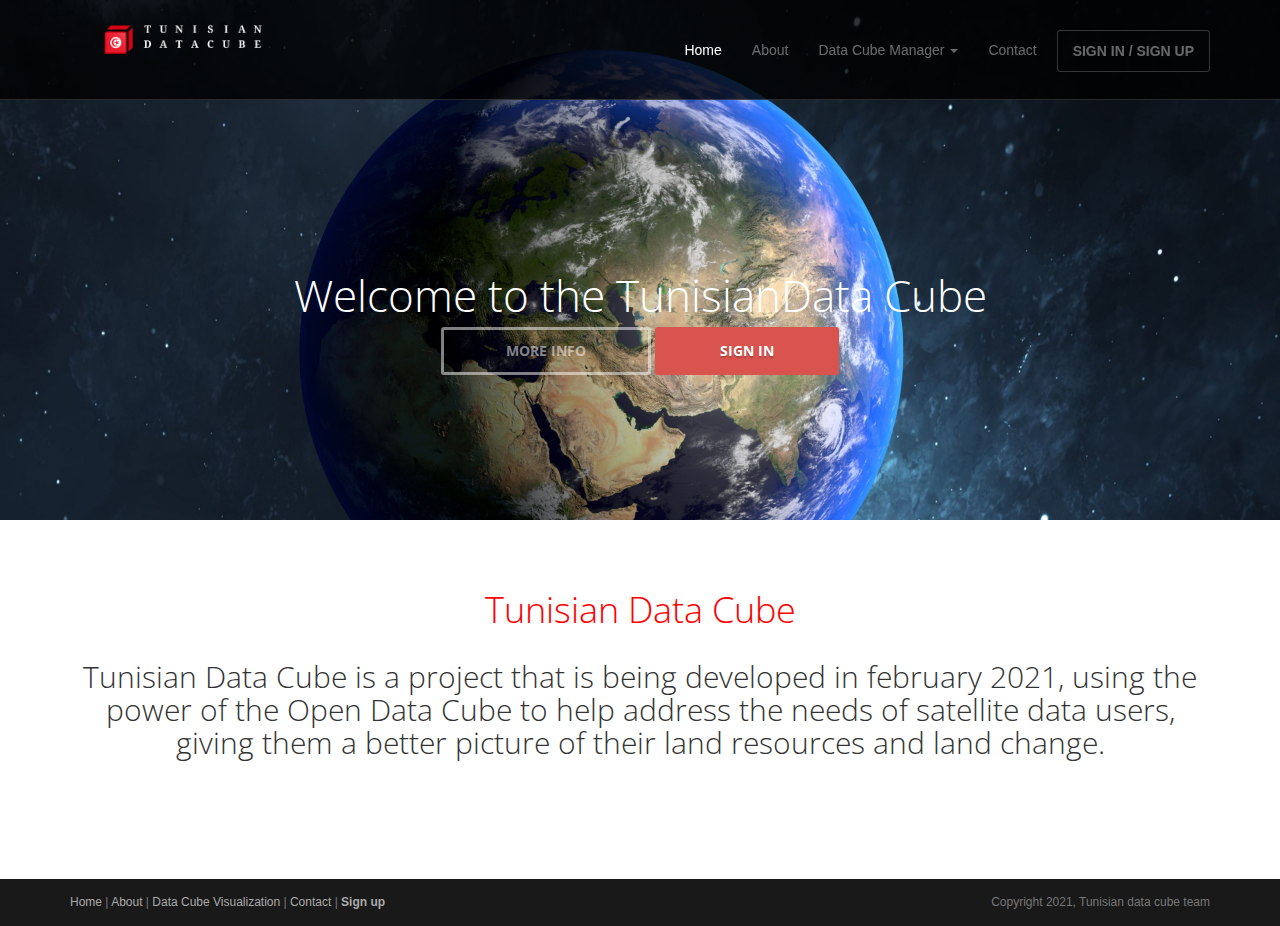
<file: index.html>
<!DOCTYPE html>
<html lang="en">
<head>
	<meta charset="utf-8">
	<meta name="viewport"    content="width=device-width, initial-scale=1.0">
	<meta name="description" content="">
	<meta name="author"      content="Sergey Pozhilov (GetTemplate.com)">
	
	<title>Tunisian data cube </title>

	<link rel="shortcut icon" href="assets/images/gt_favicon.png">
	
	<link rel="stylesheet" media="screen" href="http://fonts.googleapis.com/css?family=Open+Sans:300,400,700">
	<link rel="stylesheet" href="assets/css/bootstrap.min.css">
	<link rel="stylesheet" href="assets/css/font-awesome.min.css">

	<!-- Custom styles for our template -->
	<link rel="stylesheet" href="assets/css/bootstrap-theme.css" media="screen" >
	<link rel="stylesheet" href="assets/css/main.css">

	<!-- HTML5 shim and Respond.js IE8 support of HTML5 elements and media queries -->
	<!--[if lt IE 9]>
	<script src="assets/js/html5shiv.js"></script>
	<script src="assets/js/respond.min.js"></script>
	<![endif]-->
</head>

<body class="home">
	<!-- Fixed navbar -->
	<div class="navbar navbar-inverse navbar-fixed-top headroom" >
		<div class="container">
			<div class="navbar-header">
				<!-- Button for smallest screens -->
				<button type="button" class="navbar-toggle" data-toggle="collapse" data-target=".navbar-collapse"><span class="icon-bar"></span> <span class="icon-bar"></span> <span class="icon-bar"></span> </button>
				<a class="navbar-brand" href="index.html"><img src="assets/images/loo.png" style="width:230px"></a>
			</div>
			<div class="navbar-collapse collapse">
				<ul class="nav navbar-nav pull-right">
					<li class="active"><a href="#">Home</a></li>
					<li><a href="about.html">About</a></li>
					<li class="dropdown">
						<a href="#" class="dropdown-toggle" data-toggle="dropdown">Data Cube Manager <b class="caret"></b></a>
						<ul class="dropdown-menu">
							<li><a href="sidebar-left.html">Data Cube Visualization</a></li>
							<li class="active"><a href="sidebar-right.html">Right Sidebar</a></li>
						</ul>
					</li>
					<li><a href="contact.html">Contact</a></li>
					<li><a class="btn" href="signin.html">SIGN IN / SIGN UP</a></li>
				</ul>
			</div><!--/.nav-collapse -->
		</div>
	</div> 
	<!-- /.navbar -->

	<!-- Header -->
	<header id="head">
		<div class="container">
			<div class="row">
				<h1 class="lead">Welcome to the TunisianData Cube </h1>
				<p><a class="btn btn-default btn-lg" role="button" href="about.html">MORE INFO</a> <a class="btn btn-danger btn-lg" role="button" href="signin.html">SIGN IN</a></p>
			</div>
		</div>
	</header>
	<!-- /Header -->

	<!-- Intro -->
	<div class="container text-center">
		<br> <br>
		<h1 class="thinn" color="red">Tunisian Data Cube</h1>
		<h2 class="thin">Tunisian Data Cube is a project that is being developed in february 2021, using the power of the Open Data Cube to help address the needs of satellite data users, giving them a better picture of their land resources and land change.</h2>
	</div>
	<!-- /Intro-->
		
	<!-- Highlights - jumbotron -->
	

	<!-- container -->
	

	<!-- Social links. @TODO: replace by link/instructions in template -->
	<section id="social">
		<div class="container">
			<div class="wrapper clearfix">
				<!-- AddThis Button BEGIN -->
				<div class="addthis_toolbox addthis_default_style">
				<a class="addthis_button_facebook_like" fb:like:layout="button_count"></a>
				<a class="addthis_button_tweet"></a>
				<a class="addthis_button_linkedin_counter"></a>
				<a class="addthis_button_google_plusone" g:plusone:size="medium"></a>
				</div>
				<!-- AddThis Button END -->
			</div>
		</div>
	</section>
	<!-- /social links -->


	<footer id="footer" class="top-space">

		

		<div class="footer2">
			<div class="container">
				<div class="row">
					
					<div class="col-md-6 widget">
						<div class="widget-body">
							<p class="simplenav">
								<a href="#">Home</a> | 
								<a href="about.html">About</a> |
								<a href="sidebar-left.html">Data Cube Visualization</a> |
								<a href="contact.html">Contact</a> |
								<b><a href="signup.html">Sign up</a></b>
							</p>
						</div>
					</div>

					<div class="col-md-6 widget">
						<div class="widget-body">
							<p class="text-right">
								Copyright 2021, Tunisian data cube team
							</p>
						</div>
					</div>

				</div> <!-- /row of widgets -->
			</div>
		</div>

	</footer>	
		




	<!-- JavaScript libs are placed at the end of the document so the pages load faster -->
	<script src="http://ajax.googleapis.com/ajax/libs/jquery/1.10.2/jquery.min.js"></script>
	<script src="http://netdna.bootstrapcdn.com/bootstrap/3.0.0/js/bootstrap.min.js"></script>
	<script src="assets/js/headroom.min.js"></script>
	<script src="assets/js/jQuery.headroom.min.js"></script>
	<script src="assets/js/template.js"></script>
</body>
</html>
</file>
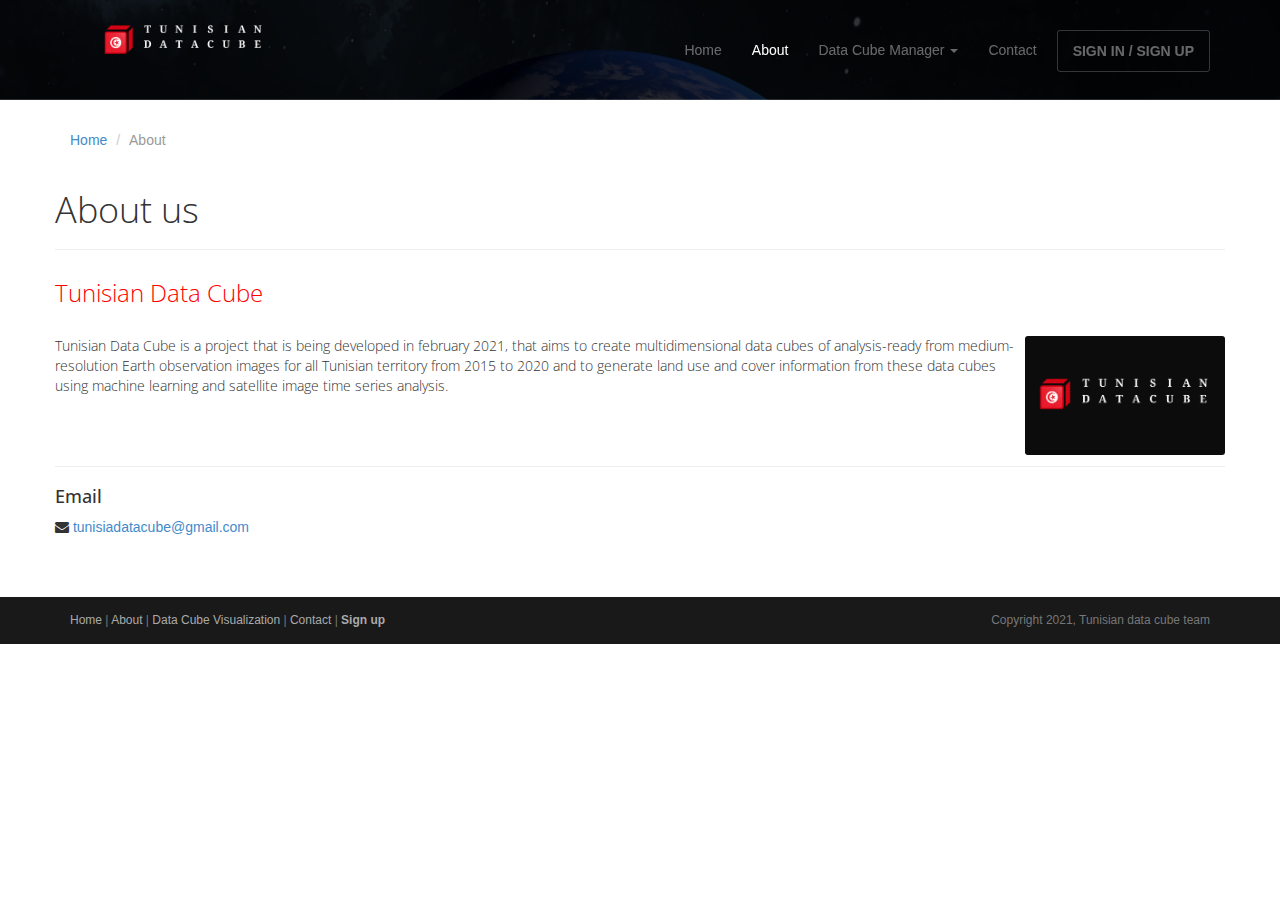
<file: about.html>
<!DOCTYPE html>
<html lang="en">
<head>
	<meta charset="utf-8">
	<meta name="viewport"    content="width=device-width, initial-scale=1.0">
	<meta name="description" content="">
	<meta name="author"      content="Sergey Pozhilov (GetTemplate.com)">
	
	<title>About - Tunisian data cube </title>

	<link rel="shortcut icon" href="assets/images/gt_favicon.png">
	
	<link rel="stylesheet" media="screen" href="http://fonts.googleapis.com/css?family=Open+Sans:300,400,700">
	<link rel="stylesheet" href="assets/css/bootstrap.min.css">
	<link rel="stylesheet" href="assets/css/font-awesome.min.css">

	<!-- Custom styles for our template -->
	<link rel="stylesheet" href="assets/css/bootstrap-theme.css" media="screen" >
	<link rel="stylesheet" href="assets/css/main.css">

	<!-- HTML5 shim and Respond.js IE8 support of HTML5 elements and media queries -->
	<!--[if lt IE 9]>
	<script src="assets/js/html5shiv.js"></script>
	<script src="assets/js/respond.min.js"></script>
	<![endif]-->
</head>

<body>
	<!-- Fixed navbar -->
	<div class="navbar navbar-inverse navbar-fixed-top headroom" >
		<div class="container">
			<div class="navbar-header">
				<!-- Button for smallest screens -->
				<button type="button" class="navbar-toggle" data-toggle="collapse" data-target=".navbar-collapse"><span class="icon-bar"></span> <span class="icon-bar"></span> <span class="icon-bar"></span> </button>
				<a class="navbar-brand" href="index.html"><img src="assets/images/loo.png" style="width:230px"></a>
			</div>
			<div class="navbar-collapse collapse">
				<ul class="nav navbar-nav pull-right">
					<li><a href="index.html">Home</a></li>
					<li class="active"><a href="about.html">About</a></li>
					<li class="dropdown">
						<a href="#" class="dropdown-toggle" data-toggle="dropdown">Data Cube Manager <b class="caret"></b></a>
						<ul class="dropdown-menu">
							<li><a href="sidebar-left.html">Data Cube Visualization</a></li>
							<li><a href="sidebar-right.html">Right Sidebar</a></li>
						</ul>
					</li>
					<li><a href="contact.html">Contact</a></li>
					<li><a class="btn" href="signin.html">SIGN IN / SIGN UP</a></li>
				</ul>
			</div><!--/.nav-collapse -->
		</div>
	</div> 
	<!-- /.navbar -->

	<header id="head" class="secondary"></header>

	<!-- container -->
	<div class="container">

		<ol class="breadcrumb">
			<li><a href="index.html">Home</a></li>
			<li class="active">About</li>
		</ol>

		<div class="row">
			
			<!-- Article main content -->
				<header class="page-header">
					<h1 class="page-title">About us</h1>
				</header>
				<h3 class="thinn">Tunisian Data Cube</h3>
				<p class="pp"><img src="assets/images/im.png" alt="" class="img-rounded pull-right" width="200" > Tunisian Data Cube is a project that is being developed in   february 2021, that aims to create multidimensional data cubes of analysis-ready from medium-resolution Earth observation images for all Tunisian territory from 2015 to 2020 and to generate land use and cover information from these data cubes using machine learning and satellite image time series analysis.</p>
				<br>
				<hr>
			<div class="widget">
					<h4>Email</h4>
                     <i class="fa fa-envelope" aria-hidden="true"></i>
					<a href="mailto:#"> tunisiadatacube@gmail.com</a>
				</div>
				
			<!-- /Article -->
			
			<!-- Sidebar -->

		</div>
	</div>	<!-- /container -->
	
<footer id="footer" class="top-space">

		

		<div class="footer2">
			<div class="container">
				<div class="row">
					
					<div class="col-md-6 widget">
						<div class="widget-body">
							<p class="simplenav">
								<a href="#">Home</a> | 
								<a href="about.html">About</a> |
								<a href="sidebar-left.html">Data Cube Visualization</a> |
								<a href="contact.html">Contact</a> |
								<b><a href="signup.html">Sign up</a></b>
							</p>
						</div>
					</div>

					<div class="col-md-6 widget">
						<div class="widget-body">
							<p class="text-right">
								Copyright 2021, Tunisian data cube team
							</p>
						</div>
					</div>

				</div> <!-- /row of widgets -->
			</div>
		</div>

	</footer>	
		



	<!-- JavaScript libs are placed at the end of the document so the pages load faster -->
	<script src="http://ajax.googleapis.com/ajax/libs/jquery/1.10.2/jquery.min.js"></script>
	<script src="http://netdna.bootstrapcdn.com/bootstrap/3.0.0/js/bootstrap.min.js"></script>
	<script src="assets/js/headroom.min.js"></script>
	<script src="assets/js/jQuery.headroom.min.js"></script>
	<script src="assets/js/template.js"></script>
</body>
</html>
</file>
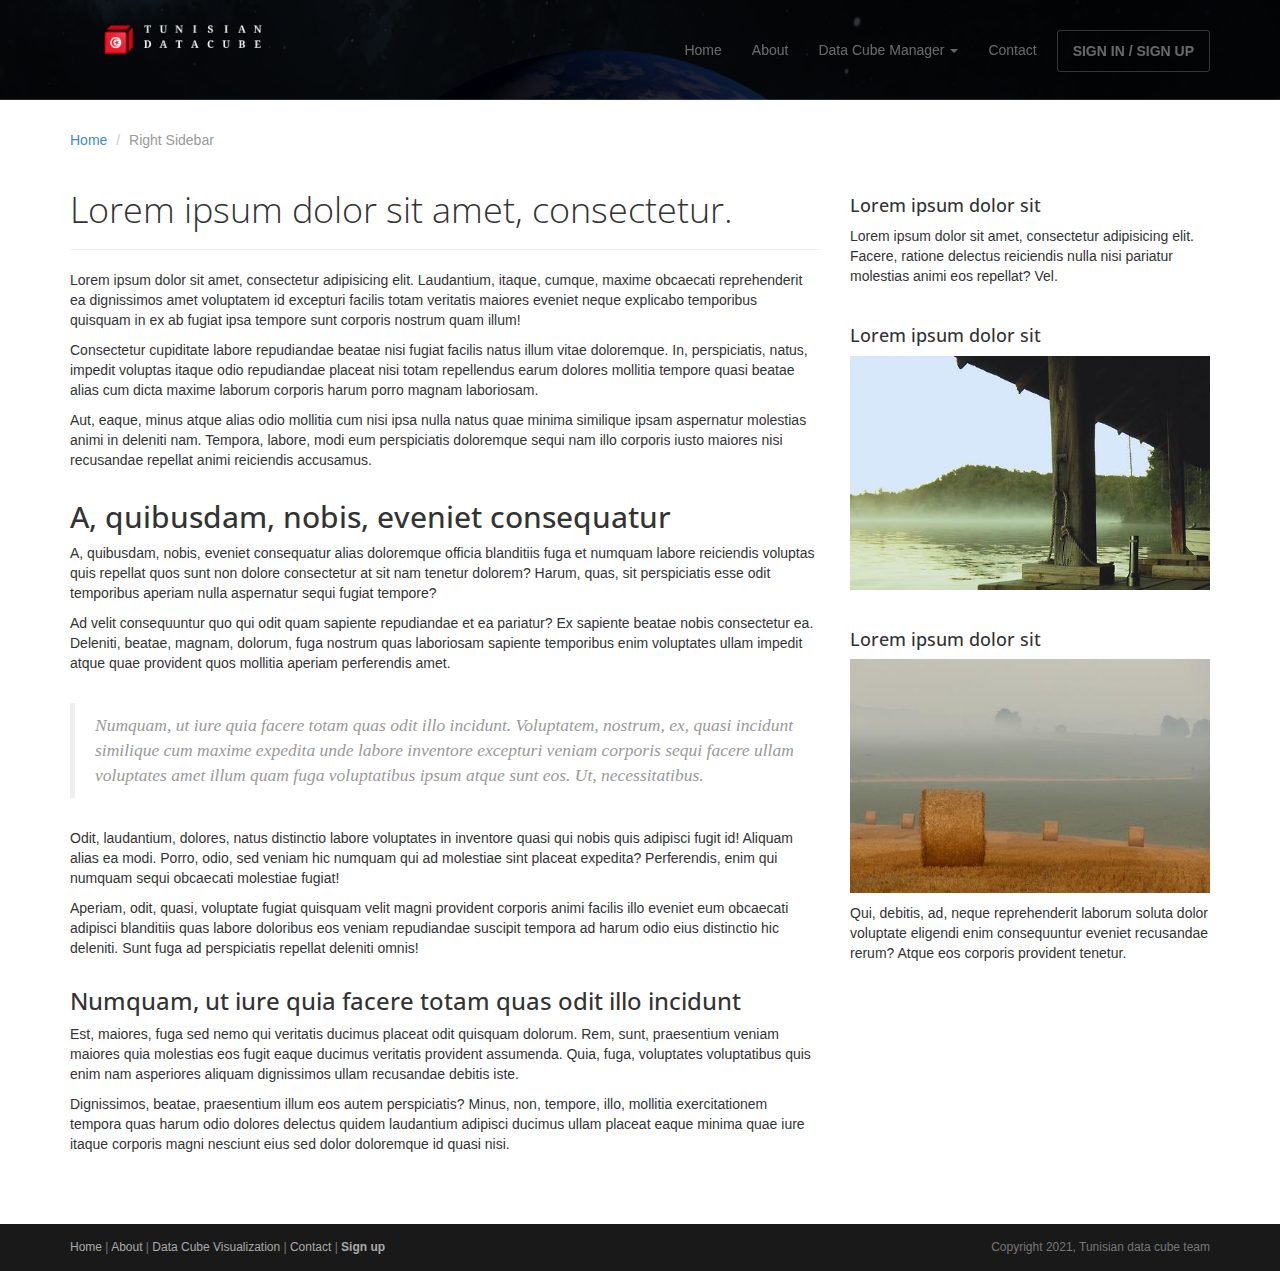
<file: sidebar-right.html>
<!DOCTYPE html>
<html lang="en">
<head>
	<meta charset="utf-8">
	<meta name="viewport"    content="width=device-width, initial-scale=1.0">
	<meta name="description" content="">
	<meta name="author"      content="Sergey Pozhilov (GetTemplate.com)">
	
	<title>Right Sidebar Tunisian data cube </title>

	<link rel="shortcut icon" href="assets/images/gt_favicon.png">
	
	<link rel="stylesheet" media="screen" href="http://fonts.googleapis.com/css?family=Open+Sans:300,400,700">
	<link rel="stylesheet" href="assets/css/bootstrap.min.css">
	<link rel="stylesheet" href="assets/css/font-awesome.min.css">

	<!-- Custom styles for our template -->
	<link rel="stylesheet" href="assets/css/bootstrap-theme.css" media="screen" >
	<link rel="stylesheet" href="assets/css/main.css">

	<!-- HTML5 shim and Respond.js IE8 support of HTML5 elements and media queries -->
	<!--[if lt IE 9]>
	<script src="assets/js/html5shiv.js"></script>
	<script src="assets/js/respond.min.js"></script>
	<![endif]-->
</head>

<body>
	<!-- Fixed navbar -->
	<div class="navbar navbar-inverse navbar-fixed-top headroom" >
		<div class="container">
			<div class="navbar-header">
				<!-- Button for smallest screens -->
				<button type="button" class="navbar-toggle" data-toggle="collapse" data-target=".navbar-collapse"><span class="icon-bar"></span> <span class="icon-bar"></span> <span class="icon-bar"></span> </button>
				<a class="navbar-brand" href="index.html"><img src="assets/images/loo.png" style="width:230px"></a>
			</div>
			<div class="navbar-collapse collapse">
				<ul class="nav navbar-nav pull-right">
					<li><a href="index.html">Home</a></li>
					<li><a href="about.html">About</a></li>
					<li class="dropdown">
						<a href="#" class="dropdown-toggle" data-toggle="dropdown">Data Cube Manager <b class="caret"></b></a>
						<ul class="dropdown-menu">
							<li><a href="sidebar-left.html">Data Cube Visualization</a></li>
							<li class="active"><a href="sidebar-right.html">Right Sidebar</a></li>
						</ul>
					</li>
					<li><a href="contact.html">Contact</a></li>
					<li><a class="btn" href="signin.html">SIGN IN / SIGN UP</a></li>
				</ul>
			</div><!--/.nav-collapse -->
		</div>
	</div> 
	<!-- /.navbar -->

	<header id="head" class="secondary"></header>

	<!-- container -->
	<div class="container">

		<ol class="breadcrumb">
			<li><a href="index.html">Home</a></li>
			<li class="active">Right Sidebar</li>
		</ol>

		<div class="row">
			
			<!-- Article main content -->
			<article class="col-md-8 maincontent">
				<header class="page-header">
					<h1 class="page-title">Lorem ipsum dolor sit amet, consectetur.</h1>
				</header>
				<p>Lorem ipsum dolor sit amet, consectetur adipisicing elit. Laudantium, itaque, cumque, maxime obcaecati reprehenderit ea dignissimos amet voluptatem id excepturi facilis totam veritatis maiores eveniet neque explicabo temporibus quisquam in ex ab fugiat ipsa tempore sunt corporis nostrum quam illum!</p>
				<p>Consectetur cupiditate labore repudiandae beatae nisi fugiat facilis natus illum vitae doloremque. In, perspiciatis, natus, impedit voluptas itaque odio repudiandae placeat nisi totam repellendus earum dolores mollitia tempore quasi beatae alias cum dicta maxime laborum corporis harum porro magnam laboriosam.</p>
				<p>Aut, eaque, minus atque alias odio mollitia cum nisi ipsa nulla natus quae minima similique ipsam aspernatur molestias animi in deleniti nam. Tempora, labore, modi eum perspiciatis doloremque sequi nam illo corporis iusto maiores nisi recusandae repellat animi reiciendis accusamus.</p>

				<h2>A, quibusdam, nobis, eveniet consequatur</h2>
				<p>A, quibusdam, nobis, eveniet consequatur alias doloremque officia blanditiis fuga et numquam labore reiciendis voluptas quis repellat quos sunt non dolore consectetur at sit nam tenetur dolorem? Harum, quas, sit perspiciatis esse odit temporibus aperiam nulla aspernatur sequi fugiat tempore?</p>
				<p>Ad velit consequuntur quo qui odit quam sapiente repudiandae et ea pariatur? Ex sapiente beatae nobis consectetur ea. Deleniti, beatae, magnam, dolorum, fuga nostrum quas laboriosam sapiente temporibus enim voluptates ullam impedit atque quae provident quos mollitia aperiam perferendis amet.</p>

				<blockquote>Numquam, ut iure quia facere totam quas odit illo incidunt. Voluptatem, nostrum, ex, quasi incidunt similique cum maxime expedita unde labore inventore excepturi veniam corporis sequi facere ullam voluptates amet illum quam fuga voluptatibus ipsum atque sunt eos. Ut, necessitatibus.</blockquote>
				<p>Odit, laudantium, dolores, natus distinctio labore voluptates in inventore quasi qui nobis quis adipisci fugit id! Aliquam alias ea modi. Porro, odio, sed veniam hic numquam qui ad molestiae sint placeat expedita? Perferendis, enim qui numquam sequi obcaecati molestiae fugiat!</p>
				<p>Aperiam, odit, quasi, voluptate fugiat quisquam velit magni provident corporis animi facilis illo eveniet eum obcaecati adipisci blanditiis quas labore doloribus eos veniam repudiandae suscipit tempora ad harum odio eius distinctio hic deleniti. Sunt fuga ad perspiciatis repellat deleniti omnis!</p>

				<h3>Numquam, ut iure quia facere totam quas odit illo incidunt</h3>
				<p>Est, maiores, fuga sed nemo qui veritatis ducimus placeat odit quisquam dolorum. Rem, sunt, praesentium veniam maiores quia molestias eos fugit eaque ducimus veritatis provident assumenda. Quia, fuga, voluptates voluptatibus quis enim nam asperiores aliquam dignissimos ullam recusandae debitis iste.</p>
				<p>Dignissimos, beatae, praesentium illum eos autem perspiciatis? Minus, non, tempore, illo, mollitia exercitationem tempora quas harum odio dolores delectus quidem laudantium adipisci ducimus ullam placeat eaque minima quae iure itaque corporis magni nesciunt eius sed dolor doloremque id quasi nisi.</p>
			</article>
			<!-- /Article -->
			
			<!-- Sidebar -->
			<aside class="col-md-4 sidebar sidebar-right">

				<div class="row widget">
					<div class="col-xs-12">
						<h4>Lorem ipsum dolor sit</h4>
						<p>Lorem ipsum dolor sit amet, consectetur adipisicing elit. Facere, ratione delectus reiciendis nulla nisi pariatur molestias animi eos repellat? Vel.</p>
					</div>
				</div>
				<div class="row widget">
					<div class="col-xs-12">
						<h4>Lorem ipsum dolor sit</h4>
						<p><img src="assets/images/1.jpg" alt=""></p>
					</div>
				</div>
				<div class="row widget">
					<div class="col-xs-12">
						<h4>Lorem ipsum dolor sit</h4>
						<p><img src="assets/images/2.jpg" alt=""></p>
						<p>Qui, debitis, ad, neque reprehenderit laborum soluta dolor voluptate eligendi enim consequuntur eveniet recusandae rerum? Atque eos corporis provident tenetur.</p>
					</div>
				</div>

			</aside>
			<!-- /Sidebar -->

		</div>
	</div>	<!-- /container -->
	

<footer id="footer" class="top-space">

		

		<div class="footer2">
			<div class="container">
				<div class="row">
					
					<div class="col-md-6 widget">
						<div class="widget-body">
							<p class="simplenav">
								<a href="#">Home</a> | 
								<a href="about.html">About</a> |
								<a href="sidebar-left.html">Data Cube Visualization</a> |
								<a href="contact.html">Contact</a> |
								<b><a href="signup.html">Sign up</a></b>
							</p>
						</div>
					</div>

					<div class="col-md-6 widget">
						<div class="widget-body">
							<p class="text-right">
								Copyright 2021, Tunisian data cube team
							</p>
						</div>
					</div>

				</div> <!-- /row of widgets -->
			</div>
		</div>

	</footer>		
		




	<!-- JavaScript libs are placed at the end of the document so the pages load faster -->
	<script src="http://ajax.googleapis.com/ajax/libs/jquery/1.10.2/jquery.min.js"></script>
	<script src="http://netdna.bootstrapcdn.com/bootstrap/3.0.0/js/bootstrap.min.js"></script>
	<script src="assets/js/headroom.min.js"></script>
	<script src="assets/js/jQuery.headroom.min.js"></script>
	<script src="assets/js/template.js"></script>
</body>
</html>
</file>
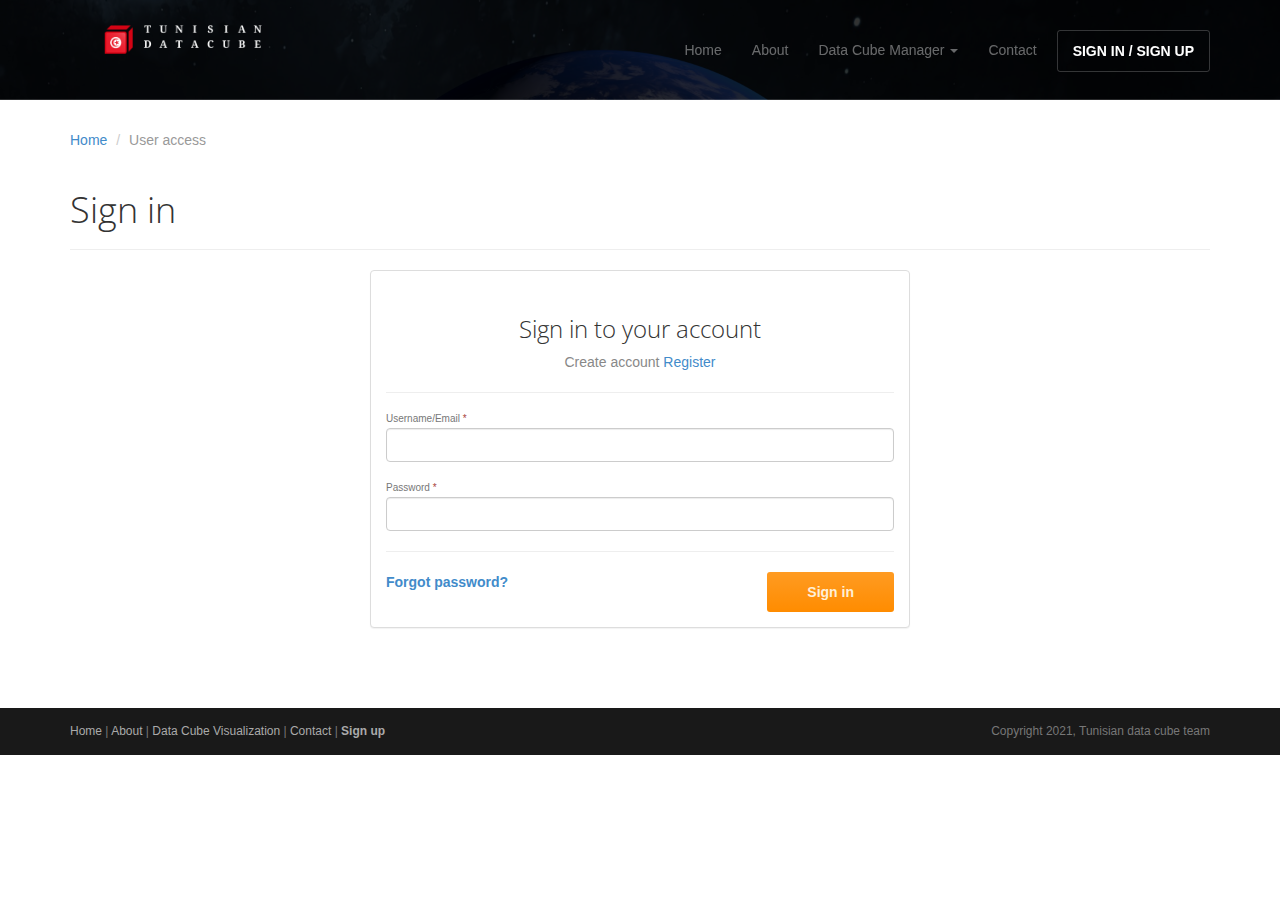
<file: signin.html>
<!DOCTYPE html>
<html lang="en">
<head>
	<meta charset="utf-8">
	<meta name="viewport"    content="width=device-width, initial-scale=1.0">
	<meta name="description" content="">
	<meta name="author"      content="Sergey Pozhilov (GetTemplate.com)">
	
	<title>Sign in - Tunisian data cube </title>

	<link rel="shortcut icon" href="assets/images/gt_favicon.png">
	
	<link rel="stylesheet" media="screen" href="http://fonts.googleapis.com/css?family=Open+Sans:300,400,700">
	<link rel="stylesheet" href="assets/css/bootstrap.min.css">
	<link rel="stylesheet" href="assets/css/font-awesome.min.css">

	<!-- Custom styles for our template -->
	<link rel="stylesheet" href="assets/css/bootstrap-theme.css" media="screen" >
	<link rel="stylesheet" href="assets/css/main.css">

	<!-- HTML5 shim and Respond.js IE8 support of HTML5 elements and media queries -->
	<!--[if lt IE 9]>
	<script src="assets/js/html5shiv.js"></script>
	<script src="assets/js/respond.min.js"></script>
	<![endif]-->
</head>

<body>
	<!-- Fixed navbar -->
	<div class="navbar navbar-inverse navbar-fixed-top headroom" >
		<div class="container">
			<div class="navbar-header">
				<!-- Button for smallest screens -->
				<button type="button" class="navbar-toggle" data-toggle="collapse" data-target=".navbar-collapse"><span class="icon-bar"></span> <span class="icon-bar"></span> <span class="icon-bar"></span> </button>
				<a class="navbar-brand" href="index.html"><img src="assets/images/loo.png" style="width:230px"></a>
			</div>
			<div class="navbar-collapse collapse">
				<ul class="nav navbar-nav pull-right">
					<li><a href="index.html">Home</a></li>
					<li><a href="about.html">About</a></li>
					<li class="dropdown">
						<a href="#" class="dropdown-toggle" data-toggle="dropdown">Data Cube Manager <b class="caret"></b></a>
						<ul class="dropdown-menu">
							<li><a href="sidebar-left.html">Data Cube Visualization</a></li>
							<li><a href="sidebar-right.html">Right Sidebar</a></li>
						</ul>
					</li>
					<li><a href="contact.html">Contact</a></li>
					<li class="active"><a class="btn" href="signin.html">SIGN IN / SIGN UP</a></li>
				</ul>
			</div><!--/.nav-collapse -->
		</div>
	</div> 
	<!-- /.navbar -->

	<header id="head" class="secondary"></header>

	<!-- container -->
	<div class="container">

		<ol class="breadcrumb">
			<li><a href="index.html">Home</a></li>
			<li class="active">User access</li>
		</ol>

		<div class="row">
			
			<!-- Article main content -->
			<article class="col-xs-12 maincontent">
				<header class="page-header">
					<h1 class="page-title">Sign in</h1>
				</header>
				
				<div class="col-md-6 col-md-offset-3 col-sm-8 col-sm-offset-2">
					<div class="panel panel-default">
						<div class="panel-body">
							<h3 class="thin text-center">Sign in to your account</h3>
							<p class="text-center text-muted">Create account <a href="signup.html">Register</a>  </p>
							<hr>
							
							<form id="signinfrm" action="#" method="GET">
								<div class="top-margin">
									<label>Username/Email <span class="text-danger">*</span></label>
									<input type="text" name="login" class="form-control">
								</div>
								<div class="top-margin">
									<label>Password <span class="text-danger">*</span></label>
									<input type="password" name="pass" class="form-control">
								</div>

								<hr>

								<div class="row">
									<div class="col-lg-8">
										<b><a href="">Forgot password?</a></b>
									</div>
									<div class="col-lg-4 text-right">
										<button id="btnsignin" class="btn btn-action" type="submit">Sign in</button>
									</div>
								</div>
							</form>
						</div>
					</div>

				</div>
				
			</article>
			<!-- /Article -->

		</div>
	</div>	<!-- /container -->
	

	<footer id="footer" class="top-space">

		

		<div class="footer2">
			<div class="container">
				<div class="row">
					
					<div class="col-md-6 widget">
						<div class="widget-body">
							<p class="simplenav">
								<a href="#">Home</a> | 
								<a href="about.html">About</a> |
								<a href="sidebar-left.html">Data Cube Visualization</a> |
								<a href="contact.html">Contact</a> |
								<b><a href="signup.html">Sign up</a></b>
							</p>
						</div>
					</div>

					<div class="col-md-6 widget">
						<div class="widget-body">
							<p class="text-right">
								Copyright 2021, Tunisian data cube team
							</p>
						</div>
					</div>

				</div> <!-- /row of widgets -->
			</div>
		</div>

	</footer>	
		
		




	<!-- JavaScript libs are placed at the end of the document so the pages load faster -->
	<script src="http://ajax.googleapis.com/ajax/libs/jquery/1.10.2/jquery.min.js"></script>
	<script src="http://netdna.bootstrapcdn.com/bootstrap/3.0.0/js/bootstrap.min.js"></script>
	<script>
		$("#signinfrm").submit(function(e){
		e.preventDefault();
		var formObj = {};
    var inputs = $('#signinfrm').serializeArray();
     
		console.log(inputs[0].value)
 

		 
		var db = openDatabase('datacube', '1.0', 'datacube DB', 2 * 1024 * 1024); 

		db.transaction(function (tx) { 
            tx.executeSql("SELECT * FROM USERS WHERE  login=? and pass=?  ", [inputs[0].value,inputs[1].value], function (tx, results) { 
               var len = results.rows.length, i; 
                
      
               if(len>0){
				   console.log('ok')
				   $(location).attr('href','index.html')
				   $('#signinfrm').reset()
			   }else {
				console.log('ko') 
				
			   }
            }, null); 
         }); 
	})
	</script>
	<script src="assets/js/headroom.min.js"></script>
	<script src="assets/js/jQuery.headroom.min.js"></script>
	<script src="assets/js/template.js"></script>
</body>
</html>
</file>
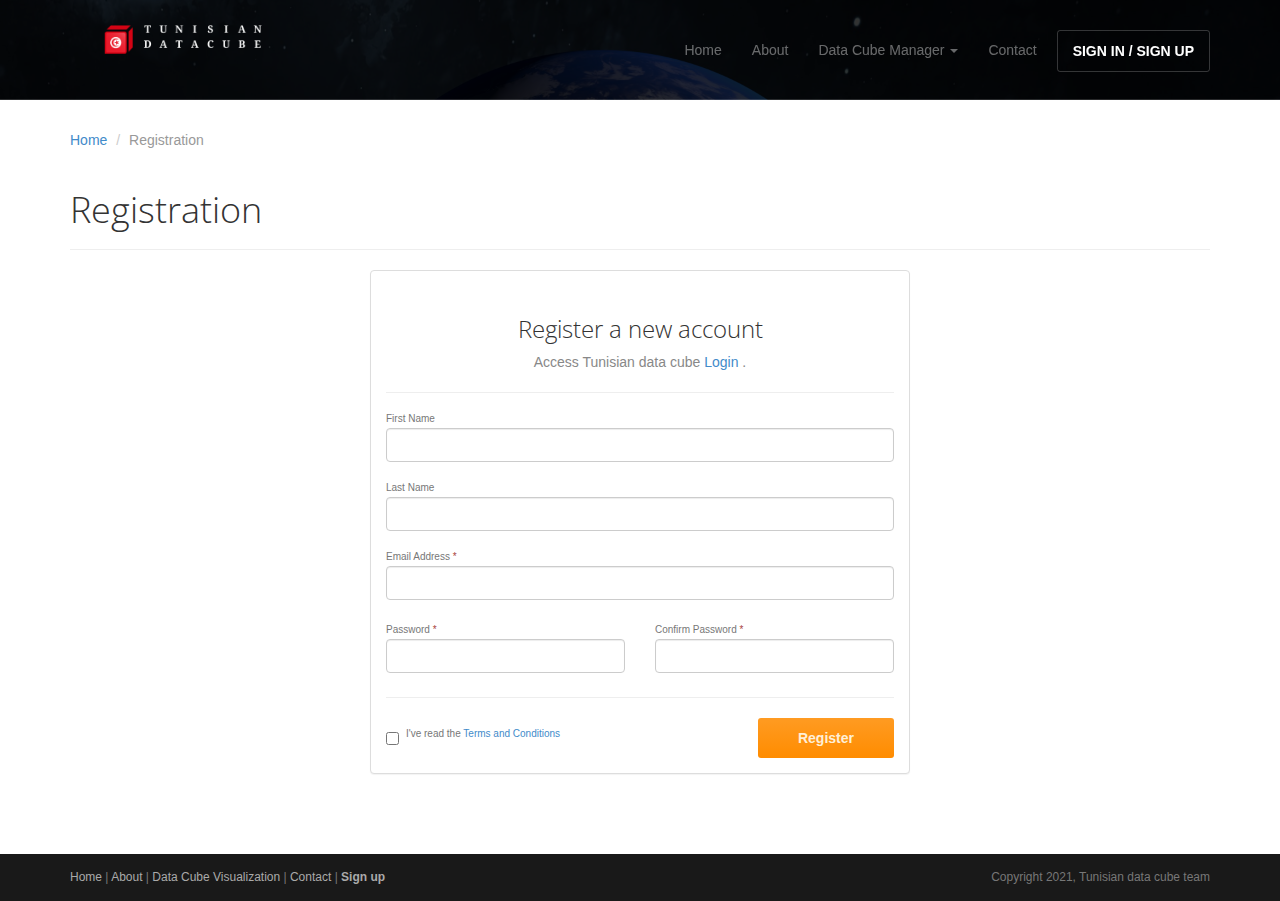
<file: signup.html>
<!DOCTYPE html>
<html lang="en">
<head>
	<meta charset="utf-8">
	<meta name="viewport"    content="width=device-width, initial-scale=1.0">
	<meta name="description" content="">
	<meta name="author"      content="Sergey Pozhilov (GetTemplate.com)">
	
	<title>Sign up - Tunisian data cube </title>

	<link rel="shortcut icon" href="assets/images/gt_favicon.png">
	
	<link rel="stylesheet" media="screen" href="http://fonts.googleapis.com/css?family=Open+Sans:300,400,700">
	<link rel="stylesheet" href="assets/css/bootstrap.min.css">
	<link rel="stylesheet" href="assets/css/font-awesome.min.css">

	<!-- Custom styles for our template -->
	<link rel="stylesheet" href="assets/css/bootstrap-theme.css" media="screen" >
	<link rel="stylesheet" href="assets/css/main.css">

	<!-- HTML5 shim and Respond.js IE8 support of HTML5 elements and media queries -->
	<!--[if lt IE 9]>
	<script src="assets/js/html5shiv.js"></script>
	<script src="assets/js/respond.min.js"></script>
	<![endif]-->
</head>

<body>
	<!-- Fixed navbar -->
	<div class="navbar navbar-inverse navbar-fixed-top headroom" >
		<div class="container">
			<div class="navbar-header">
				<!-- Button for smallest screens -->
				<button type="button" class="navbar-toggle" data-toggle="collapse" data-target=".navbar-collapse"><span class="icon-bar"></span> <span class="icon-bar"></span> <span class="icon-bar"></span> </button>
				<a class="navbar-brand" href="index.html"><img src="assets/images/loo.png" style="width:230px"></a>
			</div>
			<div class="navbar-collapse collapse">
				<ul class="nav navbar-nav pull-right">
					<li><a href="index.html">Home</a></li>
					<li><a href="about.html">About</a></li>
					<li class="dropdown">
						<a href="#" class="dropdown-toggle" data-toggle="dropdown">Data Cube Manager <b class="caret"></b></a>
						<ul class="dropdown-menu">
							<li><a href="sidebar-left.html">Data Cube Visualization</a></li>
							<li><a href="sidebar-right.html">Right Sidebar</a></li>
						</ul>
					</li>
					<li><a href="contact.html">Contact</a></li>
					<li class="active"><a class="btn" href="signin.html">SIGN IN / SIGN UP</a></li>
				</ul>
			</div><!--/.nav-collapse -->
		</div>
	</div> 
	<!-- /.navbar -->

	<header id="head" class="secondary"></header>

	<!-- container -->
	<div class="container">

		<ol class="breadcrumb">
			<li><a href="index.html">Home</a></li>
			<li class="active">Registration</li>
		</ol>

		<div class="row">
			
			<!-- Article main content -->
			<article class="col-xs-12 maincontent">
				<header class="page-header">
					<h1 class="page-title">Registration</h1>
				</header>
				
				<div class="col-md-6 col-md-offset-3 col-sm-8 col-sm-offset-2">
					<div class="panel panel-default">
						<div class="panel-body">
							<h3 class="thin text-center">Register a new account</h3>
							<p class="text-center text-muted">Access Tunisian data cube  <a href="signin.html">Login</a> . </p>
							<hr>

							<form id="signupfrm" action="#" method="POST">
								<div class="top-margin">
									<label>First Name</label>
									<input type="text" name="fname" class="form-control">
								</div>
								<div class="top-margin">
									<label>Last Name</label>
									<input type="text" name="lname" class="form-control">
								</div>
								<div class="top-margin">
									<label>Email Address <span class="text-danger">*</span></label>
									<input type="text" name="email" class="form-control">
								</div>

								<div class="row top-margin">
									<div class="col-sm-6">
										<label>Password <span class="text-danger">*</span></label>
										<input type="password" name="pass" class="form-control">
									</div>
									<div class="col-sm-6">
										<label>Confirm Password <span class="text-danger">*</span></label>
										<input type="password" name="cpass" class="form-control">
									</div>
								</div>

								<hr>

								<div class="row">
									<div class="col-lg-8">
										<label class="checkbox">
											<input type="checkbox"> 
											I've read the <a href="page_terms.html">Terms and Conditions</a>
										</label>                        
									</div>
									<div class="col-lg-4 text-right">
										<button class="btn btn-action" type="submit">Register</button>
									</div>
								</div>
							</form>
						</div>
					</div>

				</div>
				
			</article>
			<!-- /Article -->

		</div>
	</div>	<!-- /container -->
	

<footer id="footer" class="top-space">

		

		<div class="footer2">
			<div class="container">
				<div class="row">
					
					<div class="col-md-6 widget">
						<div class="widget-body">
							<p class="simplenav">
								<a href="#">Home</a> | 
								<a href="about.html">About</a> |
								<a href="sidebar-left.html">Data Cube Visualization</a> |
								<a href="contact.html">Contact</a> |
								<b><a href="signup.html">Sign up</a></b>
							</p>
						</div>
					</div>

					<div class="col-md-6 widget">
						<div class="widget-body">
							<p class="text-right">
								Copyright 2021, Tunisian data cube team
							</p>
						</div>
					</div>

				</div> <!-- /row of widgets -->
			</div>
		</div>

	</footer>		
		




	<!-- JavaScript libs are placed at the end of the document so the pages load faster -->
	<script src="http://ajax.googleapis.com/ajax/libs/jquery/1.10.2/jquery.min.js"></script>
	<script src="http://netdna.bootstrapcdn.com/bootstrap/3.0.0/js/bootstrap.min.js"></script>
	<script>
		$("#signupfrm").submit(function(e){
		e.preventDefault();
	 
		var formObj = {};
    var inputs = $('#signupfrm').serializeArray();
     
		console.log(inputs[0].value)
 

		 
		var db = openDatabase('datacube', '1.0', 'datacube DB', 2 * 1024 * 1024); 

		db.transaction(function (tx) { 
			//tx.executeSql('DROP TABLE USERS');
	 	   tx.executeSql('CREATE TABLE IF NOT EXISTS USERS (id  INTEGER PRIMARY KEY,fname,lname, login unique,pass)'); 
           tx.executeSql('INSERT INTO USERS (fname,lname,login, pass) VALUES (?,?,?,?)', [inputs[0].value,inputs[1].value,inputs[2].value,inputs[3].value], function (tx, results) { 
			var len=results.rowsAffected;
			//	console.log(results)
               if(len>0){
				   console.log('ok')
				   $('#signupfrm')[0].reset()
				   $(location).attr('href','signin.html')

			   }else {
				console.log('ko') 
				
			   }
            }, null); 
																			   
        
	   }); 
	})
	</script>
	<script src="assets/js/headroom.min.js"></script>
	<script src="assets/js/jQuery.headroom.min.js"></script>
	<script src="assets/js/template.js"></script>
</body>
</html>
</file>
<file: assets/css/main.css>
/* Header */
#head { background:#181015 url( ../images/19612.jpg) no-repeat; background-size: cover; min-height:520px; text-align: center; padding-top:240px; color:white; font-family:"Open sans", Helvetica, Arial; font-weight:300; }
#head.secondary { height:100px; min-height: 100px; padding-top:0px; }
	#head .lead { font-family:"Open sans", Helvetica, Arial; font-size:44px; margin-bottom:6px; color:white; line-height:1.15em; } 
	#head .tagline { color:rgba(255,255,255,0.75); margin-bottom:25px; }
		#head .tagline a { color:#fff; } 
	#head .btn { margin-bottom:10px;}
	#head .btn-default { text-shadow: none; background:transparent; color:rgba(255,255,255,.5); -webkit-box-shadow:inset 0px 0px 0px 3px rgba(255,255,255,.5); -moz-box-shadow:inset 0px 0px 0px 3px rgba(255,255,255,.5); box-shadow:inset 0px 0px 0px 3px rgba(255,255,255,.5); background: transparent; }
		#head .btn-default:hover,
		#head .btn-default:focus { color:rgba(255,255,255,.8); -webkit-box-shadow:inset 0px 0px 0px 3px rgba(255,255,255,.8); -moz-box-shadow:inset 0px 0px 0px 3px rgba(255,255,255,.8); box-shadow:inset 0px 0px 0px 3px rgba(255,255,255,.8); background: transparent; }
		#head .btn-default:active, 
		#head .btn-default.active { color:#fff; -webkit-box-shadow:inset 0px 0px 0px 3px #fff; -moz-box-shadow:inset 0px 0px 0px 3px #fff; box-shadow:inset 0px 0px 0px 3px #fff; background: transparent; }

@media (max-width: 767px) {
	#head { min-height:420px; padding-top:160px; }
	#head .lead { font-size: 34px; }
}


/* Autohide navbar */
.slideUp { top:-100px; }
.headroom { -webkit-transition: all 0.4s ease-out; -moz-transition: all 0.4s ease-out; -o-transition: all 0.4s ease-out; transition: all 0.4s ease-out; }


/* Highlights (in jumbotron in most cases) */
.highlight { margin-top:40px; }
	.h-caption { text-align: center; } 
	.h-caption i { display:block; font-size: 54px; color:#382526; margin-bottom:36px; }
	.h-caption h4 { color:#382526; font-size: 16px; font-weight: bold; margin-bottom:20px; }
	.h-body { }


/* Typography */
h1, h2, h3, h4, h5, h6 { font-family:"Open sans", Helvetica, Arial; }
h1, .h1, h2, .h2, h3, .h3 { margin-top:30px; } 
blockquote { font-style: italic; font-family: Georgia; color:#999; margin:30px 0 30px; }
label { color: #777; }
.thin { font-weight:200; }
.thinn{font-weight:300;
color: red;}
.pp{font-style:;font-weight:300 ; font-family:"Open sans", Helvetica, Arial; color:; margin:30px 0 30px;}

.page-title { margin-top:20px; font-weight:300; }
.text-muted { color:#888; }
.breadcrumb { background:none; padding:0; margin:30px 0 0px 0; }
ul.list-spaces li{ margin-bottom:10px; }

/* Helpers */
.container-full { margin: 0 auto; width: 100%; }
.top-space { margin-top: 60px; }
.top-margin { margin-top:20px; }

img { max-width:100%; }
img.pull-right { margin-left: 10px; }
img.pull-left { margin-right: 10px; }
#mapp { width:100%; height:280px; }
#map{ width: 100%; height: 600px; 
 position: relative;
    z-index: 1;
    padding: 0px;
    overflow: hidden;
    border-radius: 5px;
    border: 1px solid darkgrey;
    background-size: cover;
    background-color: lightgray;}

 .leaflet-control-container::after {
        content: url(https://maps.gsi.go.jp/image/map/crosshairs.png);
        z-index: 1000;
        display: block;
        position: absolute;
        top: 50%;
        left: 50%;
        transform: translate(-50%, -50%);
      }
span {display: inline-block;}
label {
    display: block;
    font: 1rem 'Fira Sans', sans-serif;
}
input,
label {
    margin: .4rem 0;
}

#social { margin-top:50px; margin-bottom:50px; }
	#social .wrapper { width:340px; margin:0 auto; }

/* Main content block */
.maincontent { }

/* Sidebars */
.sidebar { padding-top:36px; padding-bottom:px; }
	.sidebar .widget { margin-bottom:20px; }
	.sidebar h1, .sidebar .h1, .sidebar h2, .sidebar .h2, .sidebar h3, .sidebar .h3 { margin-top:20px; } 

/* Footer */
.footer1 { background: #232323; padding: 30px 0 0 0; font-size: 12px; color: #999; }
	.footer1 a { color: #ccc; }
		.footer1 a:hover {color: #fff; }
	.footer1 .widget { margin-bottom:30px; }		
	.footer1 .widget-title { font-size: 17px; font-weight: bold; color: #ccc; margin: 0 0 20px; }
	.footer1 .entry-meta { border-top: 1px solid #ccc; border-bottom: 1px solid #ccc; margin: 0 0 35px 0; padding: 2px 0; color: #888888; font-size: 12px; font-size: 0.75rem; }
		.footer1 .entry-meta a { color: #333333; }
		.footer1 .entry-meta .meta-in { border-top: 1px solid #ccc; border-bottom: 1px solid #ccc; padding: 10px 0; }
	.follow-me-icons { font-size:30px; }		
		.follow-me-icons i { float:left; margin:0 10px 0 0; }		

.footer2 { background: #191919; padding: 15px 0; color: #777; font-size: 12px; }
	.footer2 a { color: #aaa; }
		.footer2 a:hover { color: #fff; }
		.footer2 p { margin: 0; }

	.widget-simplenav { margin-left:-5px; }		
	.widget-simplenav a{ margin:0 5px; }
</file>
